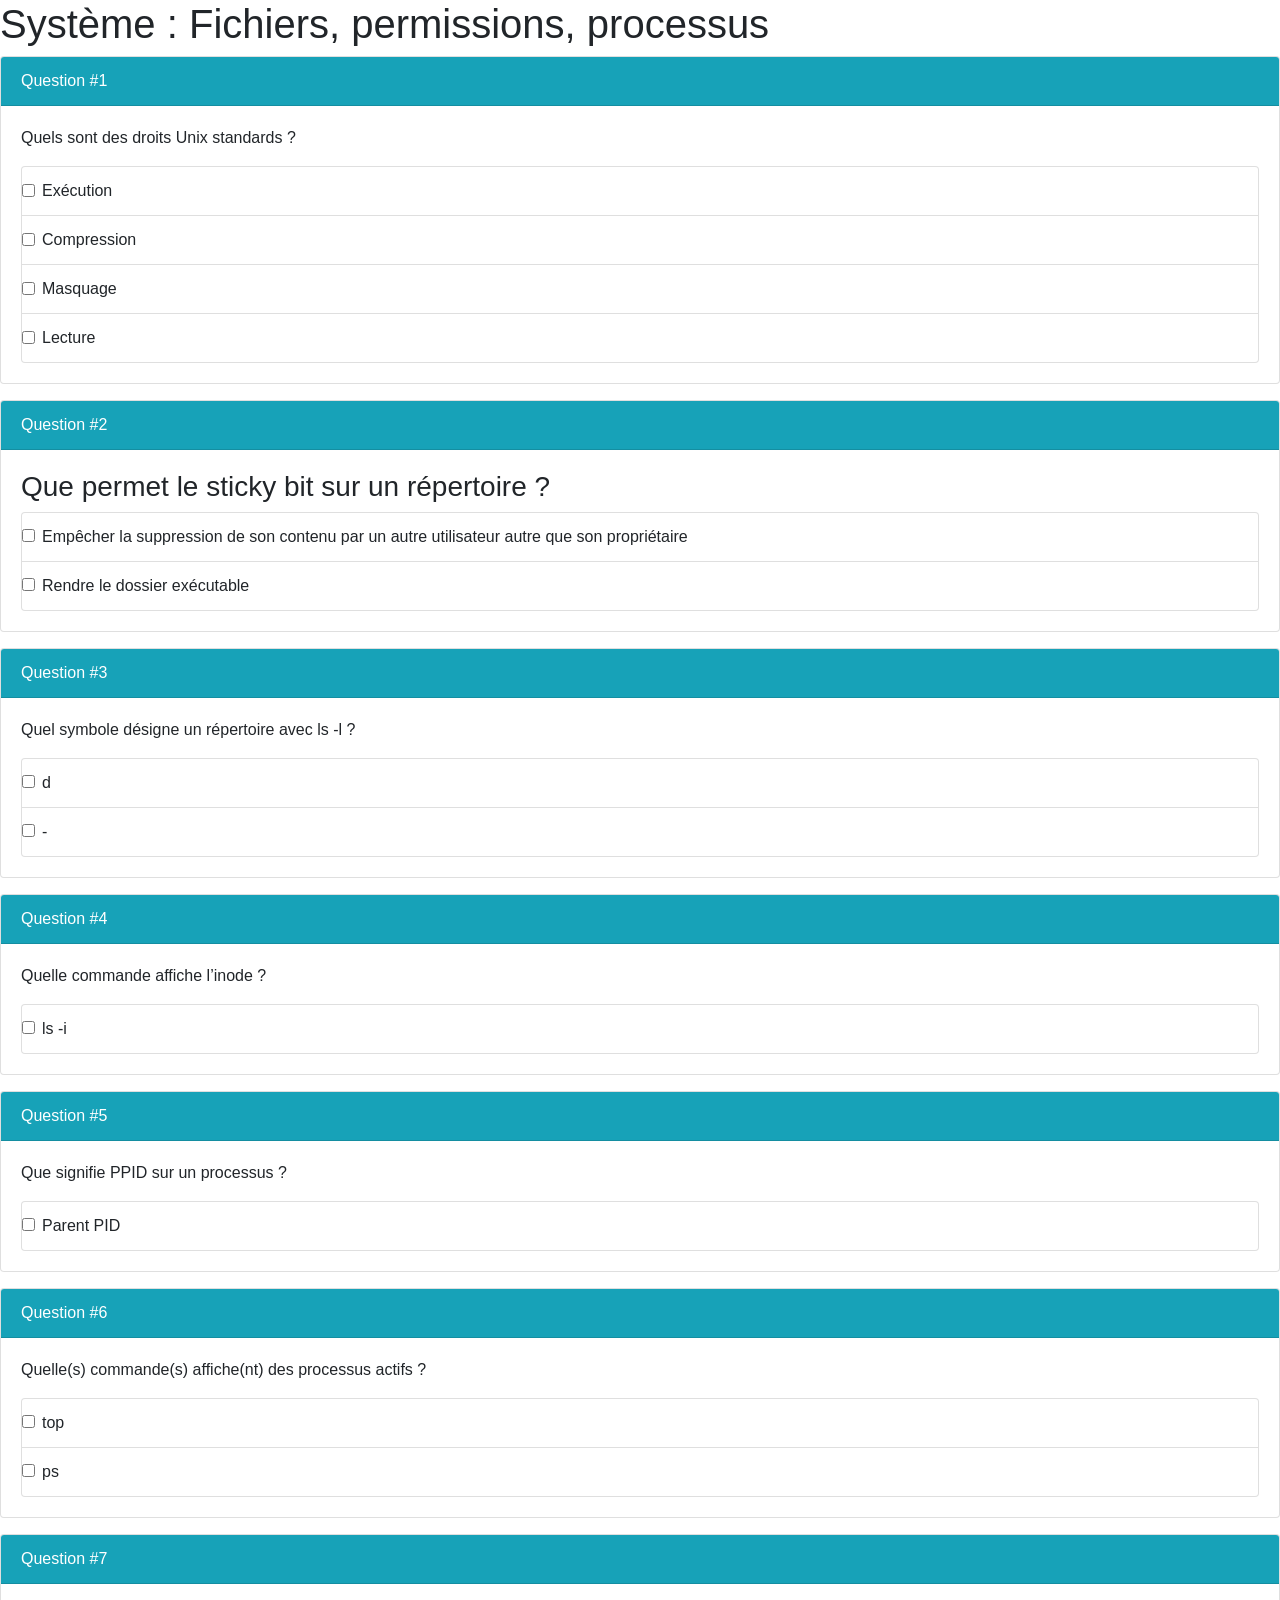
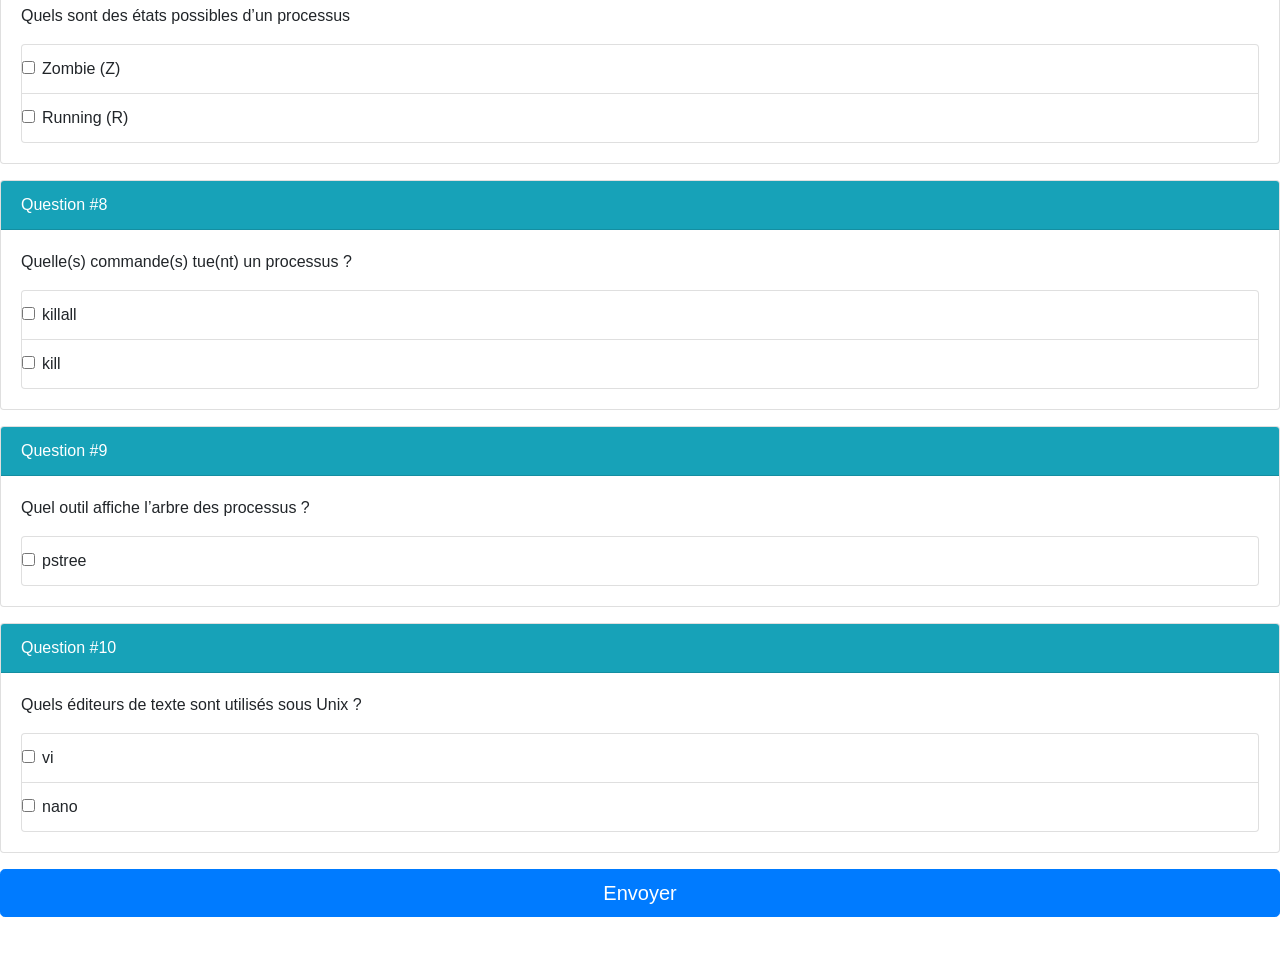
<file: exo_code_2.html>
<!DOCTYPE html>
<html class="full" lang="fr">
    <head>
        <meta charset="utf-8">
        <meta http-equiv="X-UA-Compatible" content="IE=edge">
        <meta name="viewport" content="width=device-width, initial-scale=1">
        <title>Système : Fichiers, permissions, processus</title>
        <link rel="stylesheet" href="https://maxcdn.bootstrapcdn.com/bootstrap/4.5.2/css/bootstrap.min.css">
        <link href="https://fonts.googleapis.com/icon?family=Material+Icons" rel="stylesheet">
        <link rel="stylesheet" href="https://schooding-media.ams3.digitaloceanspaces.com/static/css/schooding.css?v=1.20">
        <script type="text/javascript" src="https://ajax.googleapis.com/ajax/libs/jquery/3.3.1/jquery.min.js"></script>
        <script type="text/javascript" src="https://maxcdn.bootstrapcdn.com/bootstrap/4.5.2/js/bootstrap.min.js"></script>
        <style>
            .checkbox.checked { background-color: #e1f8f9; }
            .question-wording { overflow: auto; }
            .wording { user-select: none; }
        </style>
    </head>
    <body class="full headless">
        <div id="mainContainer" class="main schoodiv fitToBottom">
            <div class="page-header">
                <h1>Système : Fichiers, permissions, processus</h1>
            </div>
            <div>
                <form action="/qcm/validate/" method="post" id="form" class="wording">
                    <input type="hidden" name="csrfmiddlewaretoken" value="ifJpqu7KwpgdnPgYSEVkL83ylHpNSMSQsQoeJCnjW9FbUTy23UaK8BWm7fMYTzCk">
                    <input type="hidden" name="qcm" value="5744">

                    <div class="form-group">
                        <div class="card card-info question-card">
                            <div class="card-header bg-info text-white">Question #1</div>
                            <div class="card-body">
                                <div class="question-wording"><p>Quels sont des droits Unix standards ?</p></div>
                                <div class="list-group bg-white answers-list">
                                    <div class="list-group-item checkbox form-check checkbox-xl">
                                        <input type="checkbox" class="answer form-check-input" name="checked" value="5335">
                                        <label class="form-check-label">Exécution</label>
                                    </div>
                                    <div class="list-group-item checkbox form-check checkbox-xl">
                                        <input type="checkbox" class="answer form-check-input" name="checked" value="5336">
                                        <label class="form-check-label">Compression</label>
                                    </div>
                                    <div class="list-group-item checkbox form-check checkbox-xl">
                                        <input type="checkbox" class="answer form-check-input" name="checked" value="5337">
                                        <label class="form-check-label">Masquage</label>
                                    </div>
                                    <div class="list-group-item checkbox form-check checkbox-xl">
                                        <input type="checkbox" class="answer form-check-input" name="checked" value="5334">
                                        <label class="form-check-label">Lecture</label>
                                    </div>
                                </div>
                            </div>
                        </div>
                    </div>

                    <div class="form-group">
                        <div class="card card-info question-card">
                            <div class="card-header bg-info text-white">Question #2</div>
                            <div class="card-body">
                                <div class="question-wording"><h3>Que permet le sticky bit sur un répertoire ?</h3></div>
                                <div class="list-group bg-white answers-list">
                                    <div class="list-group-item checkbox form-check checkbox-xl">
                                        <input type="checkbox" class="answer form-check-input" name="checked" value="5341">
                                        <label class="form-check-label">Empêcher la suppression de son contenu par un autre utilisateur autre que son propriétaire</label>
                                    </div>
                                    <div class="list-group-item checkbox form-check checkbox-xl">
                                        <input type="checkbox" class="answer form-check-input" name="checked" value="5340">
                                        <label class="form-check-label">Rendre le dossier exécutable</label>
                                    </div>
                                </div>
                            </div>
                        </div>
                    </div>

                    <div class="form-group">
                        <div class="card card-info question-card">
                            <div class="card-header bg-info text-white">Question #3</div>
                            <div class="card-body">
                                <div class="question-wording"><p>Quel symbole désigne un répertoire avec ls -l ?</p></div>
                                <div class="list-group bg-white answers-list">
                                    <div class="list-group-item checkbox form-check checkbox-xl">
                                        <input type="checkbox" class="answer form-check-input" name="checked" value="5342">
                                        <label class="form-check-label">d</label>
                                    </div>
                                    <div class="list-group-item checkbox form-check checkbox-xl">
                                        <input type="checkbox" class="answer form-check-input" name="checked" value="5345">
                                        <label class="form-check-label">-</label>
                                    </div>
                                </div>
                            </div>
                        </div>
                    </div>

                    <div class="form-group">
                        <div class="card card-info question-card">
                            <div class="card-header bg-info text-white">Question #4</div>
                            <div class="card-body">
                                <div class="question-wording"><p>Quelle commande affiche l’inode ?</p></div>
                                <div class="list-group bg-white answers-list">
                                    <div class="list-group-item checkbox form-check checkbox-xl">
                                        <input type="checkbox" class="answer form-check-input" name="checked" value="5347">
                                        <label class="form-check-label">ls -i</label>
                                    </div>
                                </div>
                            </div>
                        </div>
                    </div>

                    <div class="form-group">
                        <div class="card card-info question-card">
                            <div class="card-header bg-info text-white">Question #5</div>
                            <div class="card-body">
                                <div class="question-wording"><p>Que signifie PPID sur un processus ?</p></div>
                                <div class="list-group bg-white answers-list">
                                    <div class="list-group-item checkbox form-check checkbox-xl">
                                        <input type="checkbox" class="answer form-check-input" name="checked" value="5352">
                                        <label class="form-check-label">Parent PID</label>
                                    </div>
                                </div>
                            </div>
                        </div>
                    </div>

                    <div class="form-group">
                        <div class="card card-info question-card">
                            <div class="card-header bg-info text-white">Question #6</div>
                            <div class="card-body">
                                <div class="question-wording"><p>Quelle(s) commande(s) affiche(nt) des processus actifs ?</p></div>
                                <div class="list-group bg-white answers-list">
                                    <div class="list-group-item checkbox form-check checkbox-xl">
                                        <input type="checkbox" class="answer form-check-input" name="checked" value="5357">
                                        <label class="form-check-label">top</label>
                                    </div>
                                    <div class="list-group-item checkbox form-check checkbox-xl">
                                        <input type="checkbox" class="answer form-check-input" name="checked" value="5354">
                                        <label class="form-check-label">ps</label>
                                    </div>
                                </div>
                            </div>
                        </div>
                    </div>

                    <div class="form-group">
                        <div class="card card-info question-card">
                            <div class="card-header bg-info text-white">Question #7</div>
                            <div class="card-body">
                                <div class="question-wording"><p>Quels sont des états possibles d’un processus</p></div>
                                <div class="list-group bg-white answers-list">
                                    <div class="list-group-item checkbox form-check checkbox-xl">
                                        <input type="checkbox" class="answer form-check-input" name="checked" value="5358">
                                        <label class="form-check-label">Zombie (Z)</label>
                                    </div>
                                    <div class="list-group-item checkbox form-check checkbox-xl">
                                        <input type="checkbox" class="answer form-check-input" name="checked" value="5359">
                                        <label class="form-check-label">Running (R)</label>
                                    </div>
                                </div>
                            </div>
                        </div>
                    </div>

                    <div class="form-group">
                        <div class="card card-info question-card">
                            <div class="card-header bg-info text-white">Question #8</div>
                            <div class="card-body">
                                <div class="question-wording"><p>Quelle(s) commande(s) tue(nt) un processus ?</p></div>
                                <div class="list-group bg-white answers-list">
                                    <div class="list-group-item checkbox form-check checkbox-xl">
                                        <input type="checkbox" class="answer form-check-input" name="checked" value="5363">
                                        <label class="form-check-label">killall</label>
                                    </div>
                                    <div class="list-group-item checkbox form-check checkbox-xl">
                                        <input type="checkbox" class="answer form-check-input" name="checked" value="5362">
                                        <label class="form-check-label">kill</label>
                                    </div>
                                </div>
                            </div>
                        </div>
                    </div>

                    <div class="form-group">
                        <div class="card card-info question-card">
                            <div class="card-header bg-info text-white">Question #9</div>
                            <div class="card-body">
                                <div class="question-wording"><p>Quel outil affiche l’arbre des processus ?</p></div>
                                <div class="list-group bg-white answers-list">
                                    <div class="list-group-item checkbox form-check checkbox-xl">
                                        <input type="checkbox" class="answer form-check-input" name="checked" value="5368">
                                        <label class="form-check-label">pstree</label>
                                    </div>
                                </div>
                            </div>
                        </div>
                    </div>

                    <div class="form-group">
                        <div class="card card-info question-card">
                            <div class="card-header bg-info text-white">Question #10</div>
                            <div class="card-body">
                                <div class="question-wording"><p>Quels éditeurs de texte sont utilisés sous Unix ?</p></div>
                                <div class="list-group bg-white answers-list">
                                    <div class="list-group-item checkbox form-check checkbox-xl">
                                        <input type="checkbox" class="answer form-check-input" name="checked" value="5373">
                                        <label class="form-check-label">vi</label>
                                    </div>
                                    <div class="list-group-item checkbox form-check checkbox-xl">
                                        <input type="checkbox" class="answer form-check-input" name="checked" value="5371">
                                        <label class="form-check-label">nano</label>
                                    </div>
                                </div>
                            </div>
                        </div>
                    </div>

                    <button type="submit" id="runBtn" class="btn btn-primary btn-lg mb-5 w-100 submit">Envoyer</button>
                </form>
            </div>
        </div>

        <script>
            $(document).ready(function() {
                function updateCB(cb) {
                    if (cb.prop("checked")) {
                        cb.closest(".checkbox").addClass("checked");
                    } else {
                        cb.closest(".checkbox").removeClass("checked");
                    }
                }

                $(".checkbox").click(function() {
                    $(this).find(".answer").click();
                });

                $("[type=checkbox].answer").click(function(e) {
                    updateCB($(this));
                    e.stopPropagation();
                });

                $("[type=checkbox].answer").each(function() {
                    updateCB($(this));
                });
            });
        </script>
    </body>
</html>
</file>
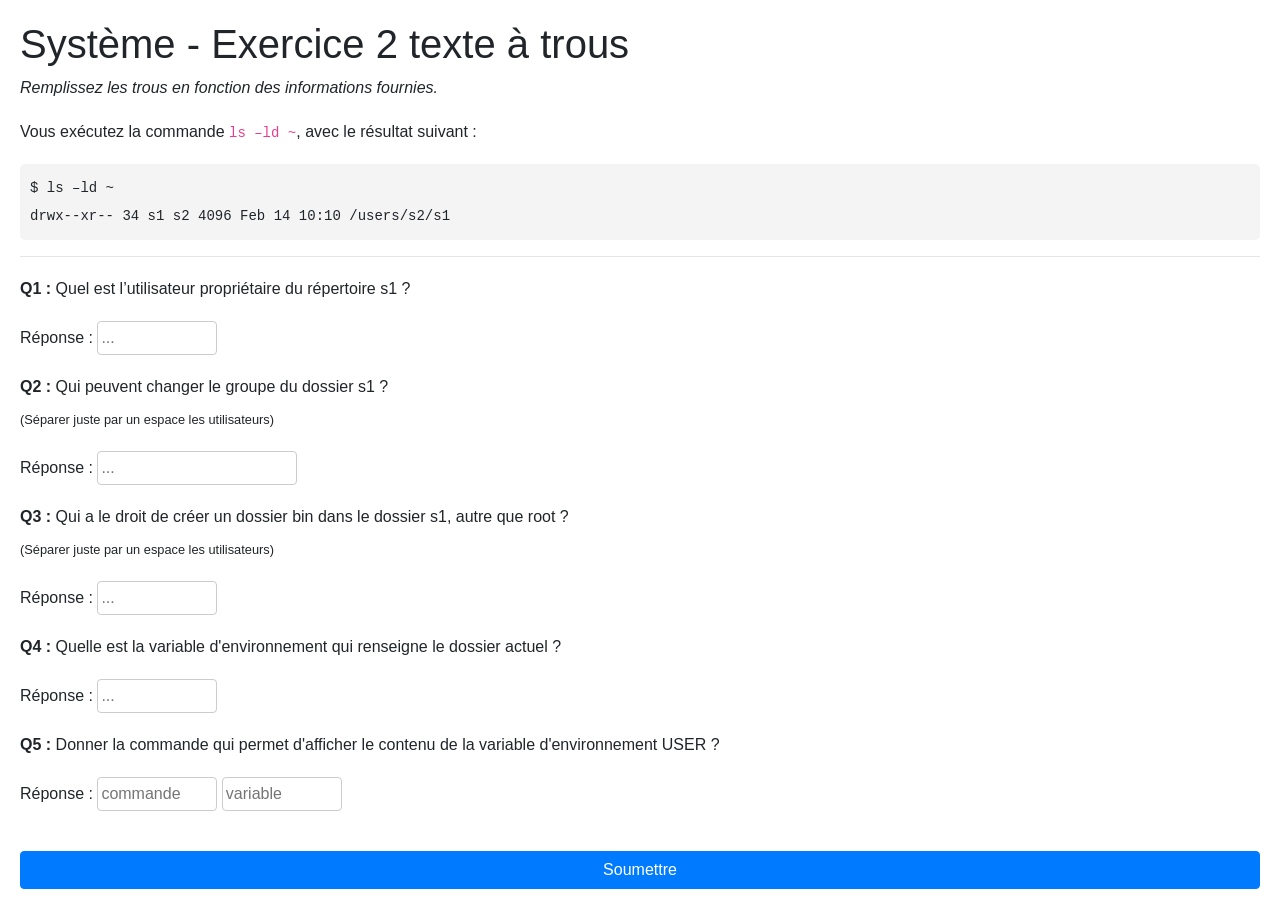
<file: exo_code_5.html>
<!DOCTYPE html>
<html class="full" lang="fr">
<head>
    <meta charset="utf-8">
    <title>Système - Exercice 2 texte à trous</title>
    <link rel="stylesheet" href="https://maxcdn.bootstrapcdn.com/bootstrap/4.5.2/css/bootstrap.min.css">
    <link href="https://fonts.googleapis.com/icon?family=Material+Icons" rel="stylesheet">
    <style>
        .hole { 
            display: inline; 
            padding: 0 3px; 
            width: 120px; 
            border: 1px solid #ccc;
            border-radius: 4px;
        }
        .main { padding: 20px; }
        .wording { line-height: 2; }
        pre { background: #f4f4f4; padding: 10px; border-radius: 5px; }
    </style>
</head>
<body class="main">

    <div class="page-header">
        <h1>Système - Exercice 2 texte à trous</h1>
        <p><i>Remplissez les trous en fonction des informations fournies.</i></p>
    </div>

    <div class="wording">
        <p>Vous exécutez la commande <code>ls –ld ~</code>, avec le résultat suivant :</p>
        <pre>$ ls –ld ~ 
drwx--xr-- 34 s1 s2 4096 Feb 14 10:10 /users/s2/s1</pre>

        <hr>

        <form id="form">
            <p><strong>Q1 :</strong> Quel est l’utilisateur propriétaire du répertoire s1 ?</p>
            <p>Réponse : <input name="r1" class="hole" type="text" placeholder="..."></p>

            <p><strong>Q2 :</strong> Qui peuvent changer le groupe du dossier s1 ?<br>
            <small>(Séparer juste par un espace les utilisateurs)</small></p>
            <p>Réponse : <input name="r2" class="hole" type="text" placeholder="..." style="width: 200px;"></p>

            <p><strong>Q3 :</strong> Qui a le droit de créer un dossier bin dans le dossier s1, autre que root ?<br>
            <small>(Séparer juste par un espace les utilisateurs)</small></p>
            <p>Réponse : <input name="r3" class="hole" type="text" placeholder="..."></p>

            <p><strong>Q4 :</strong> Quelle est la variable d'environnement qui renseigne le dossier actuel ?</p>
            <p>Réponse : <input name="r4" class="hole" type="text" placeholder="..."></p>

            <p><strong>Q5 :</strong> Donner la commande qui permet d'afficher le contenu de la variable d'environnement USER ?</p>
            <p>Réponse : <input name="r5" class="hole" type="text" placeholder="commande"> <input name="r6" class="hole" type="text" placeholder="variable"></p>
            
            <button type="submit" class="btn btn-primary mt-4 w-100">Soumettre</button>
        </form>
    </div>

    <script src="https://ajax.googleapis.com/ajax/libs/jquery/3.3.1/jquery.min.js"></script>
    <script>
        $(document).ready(function() {
            // Empêcher l'envoi réel pour l'exemple
            $("#form").on("submit", function(e) {
                e.preventDefault();
                alert("Réponses sauvegardées localement !");
            });
        });
    </script>
</body>
</html>
</file>
